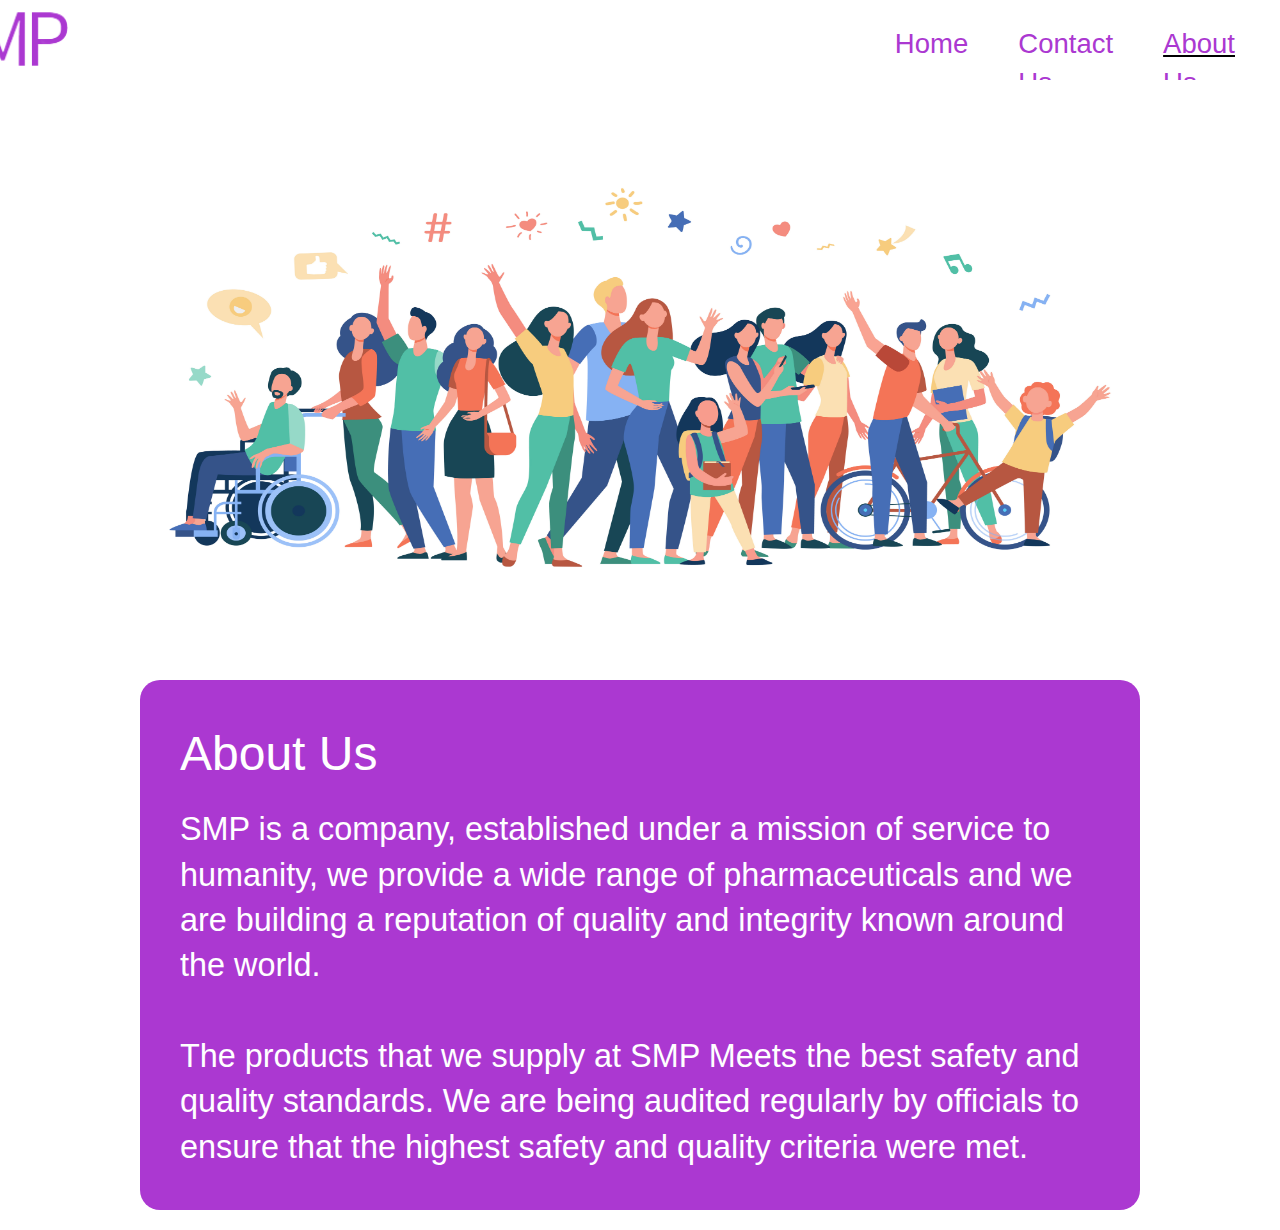
<file: aboutus.html>
<!DOCTYPE html>
<html lang="en">
<head>
    <meta charset="UTF-8">
    <meta http-equiv="X-UA-Compatible" content="IE=edge">
    <meta name="viewport" content="width=device-width, initial-scale=1.0">
    <title>About US</title>

    <!-- Links -->
    <link href="style.css" rel="stylesheet" />
  
</head>
<body id="background__color">
    <nav id="navbar">
        <div id="navbar__brand">
            <img 
                src="./assests/Brand__logo.png"
                alt="logo"
                id="smp__logo"
            />
        </div>
        <div id="nav__items">
            <div>
                <p id="home" class="button">
                    <a href="index.html" id="navigationToHome">Home</a>
                </p>
            </div>
            <div>
                <p id="contactUs" class="button">
                    <a href="contact.html" id="navigationToContact">Contact Us</a>
                </p>
            </div>
            <div>
                <p id="aboutUs" class="button" style="text-decoration: underline;">
                    <a href="aboutus.html" id="navigationToAboutus">About Us</a>
                </p>
            </div>
        </div>
    </nav>
    <div id="aboutUs__image">
        <img 
            src="./assests/6583.jpg"
            alt="aboutUS"
            id="aboutUs__image1"
        />
    </div>
    <div class="container">
        <div id="text__size">
            <h1 id="aboutUsHeader">About Us</h1>
            <p id="aboutUsContent">
                SMP is a company, established under a mission of service to humanity, we provide a
                wide range of pharmaceuticals and we are building a reputation of quality and integrity known
                around the world.<br><br>
                The products that we supply at SMP Meets the best safety and quality standards. We are being
                audited regularly by officials to ensure that the highest safety and quality criteria were met.
            </p>
        </div>
    </div>
</body>
</html>
</file>
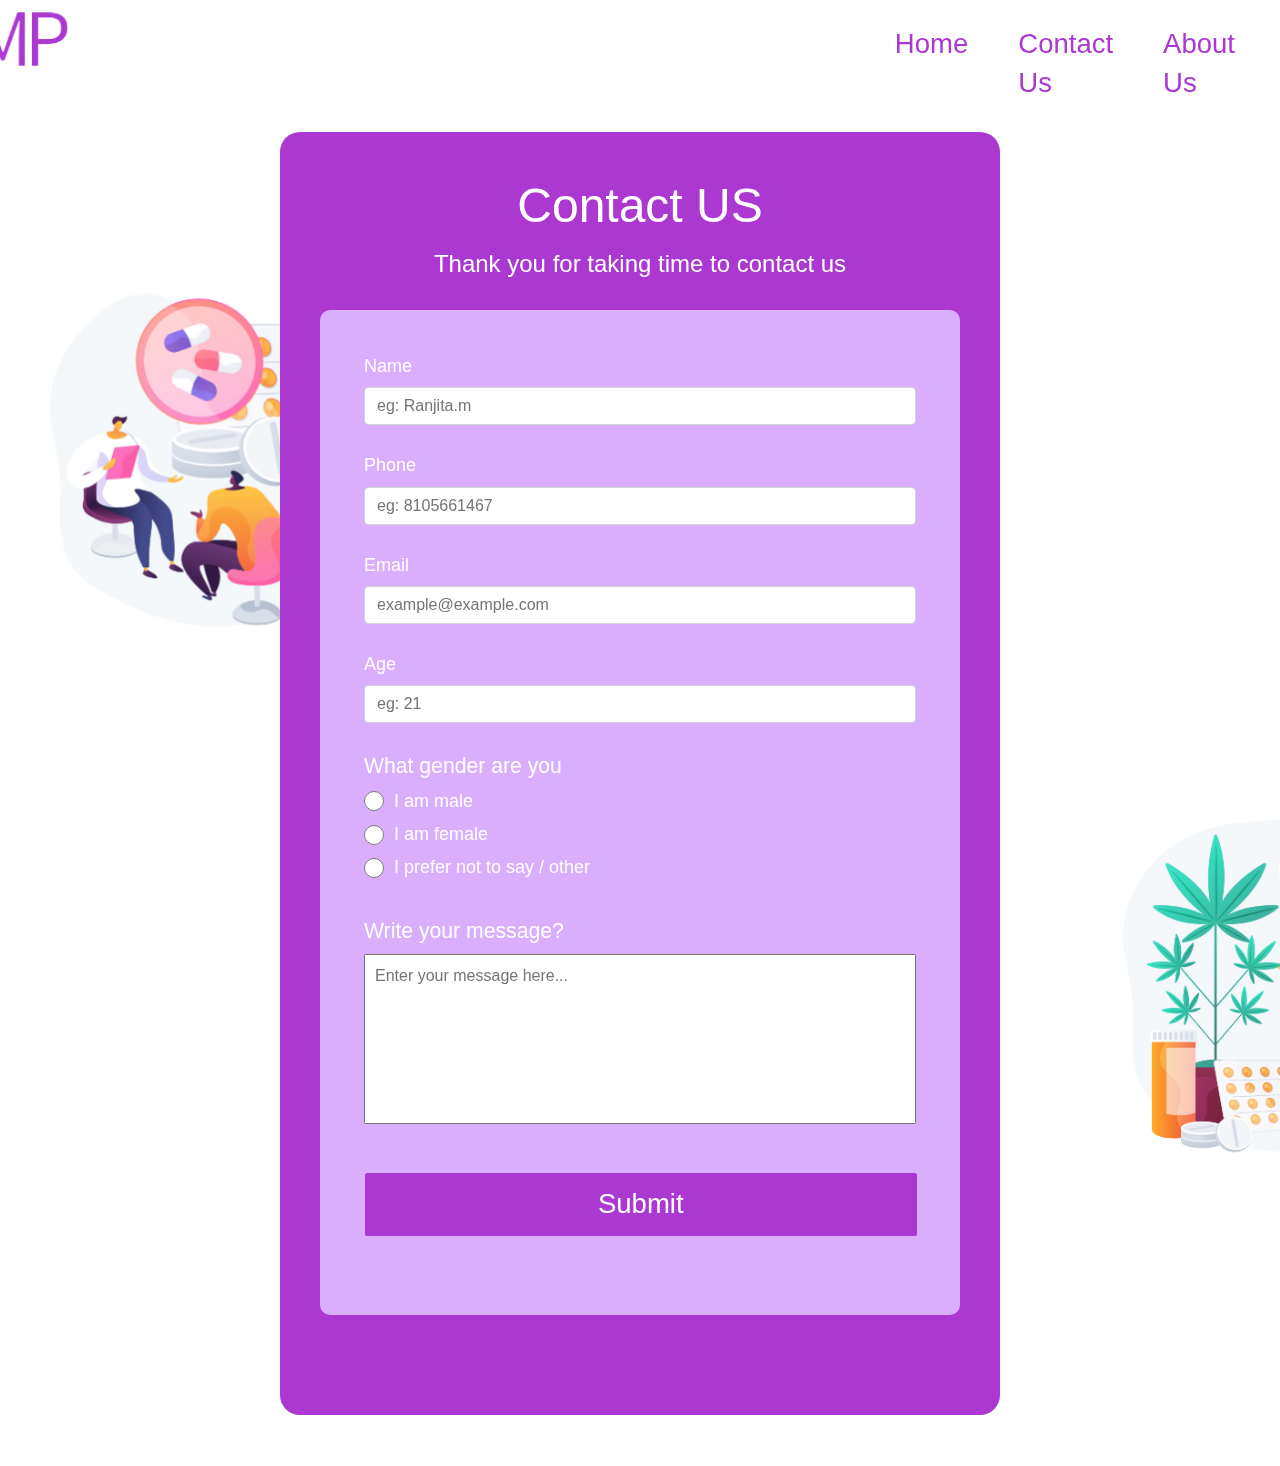
<file: contact.html>
<!DOCTYPE html>
<html lang="en">
<head>
    <meta charset="UTF-8">
    <meta http-equiv="X-UA-Compatible" content="IE=edge">
    <meta name="viewport" content="width=device-width, initial-scale=1.0">
    <title>Contact Us</title>

    <!-- Links -->
    <link href="style.css" rel="stylesheet" />
    <link href="contactus.css" rel="stylesheet" />
    
</head>
<body>
    <nav id="navbar">
        <div id="navbar__brand">
            <img 
                src="./assests/Brand__logo.png"
                alt="logo"
                id="smp__logo"
            />
        </div>
        <div id="nav__items">
            <div>
                <p id="home" class="button">
                    <a href="index.html" id="navigationToHome">Home</a>
                </p>
            </div>
            <div>
                <p id="contactUs" class="button" style="text-decoration: underline;">
                    <a href="contact.html" id="navigationToContact">Contact Us</a>
                </p>
            </div>
            <div>
                <p id="aboutUs" class="button">
                    <a href="aboutus.html" id="navigationToAboutus">About Us</a>
                </p>
            </div>
        </div>
    </nav>

    <div id="contactUs__image1">
        <img 
            src="./assests/Wavy_Med-08_Single-10.jpg"
            alt="decorative image"
            id="contactUs__image1_1"
        />
    </div>

    <!--Contact us form-->
    <main class="container">
        <header class="header">
            <h1 id="title" class="text-center">Contact US</h1>
            <p id="description" class="description text-center">Thank you for taking time to contact us</p>
        </header>
        <form id="survey-form" action="contact.php" method="POST">
            <div id="form__padding">
                <div class="form__elements">
                    <label id="name-label" for="name">
                        Name
                    </label>
                    <input 
                        type="text"
                        name="name"
                        placeholder="eg: Ranjita.m" 
                        id="name"
                        class="form__element__control"
                        required
                    />
                </div>
                <div class="form__elements">
                    <label id="number-label" for="age">
                        Phone
                    </label>
                    <input  
                        type="number"
                        name="phone"
                        placeholder="eg: 8105661467" 
                        id="number"
                        min="10"                            
                        class="form__element__control"
                        required
                    />
                </div>
                <div class="form__elements">
                    <label id="email-label" for="email">
                        Email
                    </label>
                    <input 
                        type="email"
                        name="email"
                        placeholder="example@example.com" 
                        id="email"
                        class="form__element__control"
                        required
                    />
                </div>
                <div class="form__elements">
                    <label id="number-label" for="age">
                        Age
                    </label>
                    <input  
                        type="number"
                        name="age"
                        placeholder="eg: 21" 
                        id="number"
                        min="10"                            
                        max="70"
                        class="form__element__control"
                        required
                    />
                </div>
                <div class="form__elements">
                    <p class="questions">What gender are you</p>                        
                    <label for="male">
                        <input 
                            type="radio" 
                            id="male"
                            name="gender" 
                            value="male"
                            class="radio__input"
                        />
                        I am male
                    </label>
                    <label for="female">
                        <input 
                            type="radio" 
                            id="female"
                            name="gender"
                            value="female"
                            class="radio__input"
                        />
                        I am female
                    </label>
                    <label>
                        <input 
                            type="radio" 
                            id="other"
                            name="gender"
                            value="other"
                            class="radio__input"
                        />
                    I prefer not to say / other
                    </label>
                </div>
                <div class="form__elements">
                    <p>Write your message?</p>
                    <textarea 
                        id="comments"
                        class="input-textarea"
                        name="comment"
                        placeholder="Enter your message here..."
                    ></textarea>
                </div>
                <div class="form__elements">
                    <button 
                        type="submit" 
                        id="submit" 
                        class="submit-button button"
                        onclick="submit()"    
                    >
                    Submit
                    </button>
                </div>
            </div> 
        </form>
    </main>
    <div id="contactUs__image2">
        <img 
            src="./assests/Wavy_Lst-21_Single-07.jpg"
            alt="decorative image"
            id="contactUs__image2_1"
        />
    </div>
</body>
</html>
</file>
<file: style.css>
*{
    margin: 0;
    padding: 0;
    box-sizing: border-box;
}

/*Global*/
body {
    font-family: 'Roboto', sans-serif;
    font-size: 1rem;
    font-weight: 380;
    line-height: 1.4;
}

h1 {
    font-size: 3rem;
    font-weight: 450;
    line-height: 1.4;
}

a {
    text-decoration: none;
    color: #AB38D1;
}

p {
    font-size: 2.025rem;
}

li {
    list-style: none;
    font-size: 1.2rem;
    padding-top: 4px;
}

header {
    font-size: 2.4rem;
    padding-bottom: 19px;
}

textarea {
    resize: none;
}

footer {
    margin-top: 3rem;
    display: flex;
    flex-direction: row;
    align-items: center;
    justify-content: space-evenly;
    border-radius: 1rem 1rem 0 0;
    background-image: linear-gradient(
            to right,
            #D9AEFD 0%,
            #dd2476 51%,
            #AB38D1 100%
    );
}

footer > img {
    width: 300px;
}

footer > ul {
    margin-top: -1rem;
    color: #fff;
}

footer > ul > li {
    margin: 5px 0;
}

/*Custom*/

#container {
    margin: 0 10px 0 10px;
}

/****************************NAVBAR***************************/
#navbar {
    display: flex;
    height: 80px;
    justify-content: right;
}

#navbar__brand {
    width: auto;
    display: flex;
}

#brand__text {
    color: #AB38D1;
}

#hero__logo {
    height: 350px;
    margin-top: -260px;
    display:flex;
}

#logo {
    height: inherit;
    width: auto;
    margin-top: -260px;
    padding-left: 10px;
}

#nav__items {
    display: flex;
    font-size: 28px;
    padding-right: 20px;
}

.button {
    font-size: 1.72rem;
    border-radius: 10px;
    margin: 15px;
    padding: 10px;
}

/*************************************************************/
#background__color {
    background-color: #fff;
}

.container {
    margin: 5px 140px 20px 140px;
    background-color: #AB38D1;
    color: #fff;
    padding: 40px;
    border-radius: 20px;
}

#aboutUsHeader{
    margin-bottom: 20px;
}

#text__size {
    font-size: 1.4rem;
}

/***********************HERO SECTION****************************/
#hero__section {
    display: flex;
    flex-direction: row;
    justify-content: space-around;
}

#hero__logo {
    margin-top: 108px;
    margin-left: -19px;
    display: flex;
    flex-direction: column;
    padding-left: 20px;
}

#hero__text {
    font-size: 1.7em;
    padding-top: 20px;
    padding-left: 20px;
}

#logo__text {
    margin-top: -79px;
}

#hero__image {
    width: 800px;
}

#hero__image1 {
    width: inherit;
    margin-top: 10px;
    margin-left: 10px;
    flex-grow: 7;
}

/*Deal Section*/

#dealers__section {
    display: flex;
}

#deal__image {
    width: 800px;
}

#deal__image1 {
    width: inherit;
    margin: 40px 0 0 10px;
}

#deal__items {
    margin: 120px 0 0 80px;

}

/*quote Section*/
.quote__container {
    position: relative;
    margin-top: 4rem;
    align-items: center;
    display: flex;
    flex-direction: column;
    justify-content: center;
    height: 200px;
    width: 100%;
    border-radius: 13px;
    background: url("./assests/19198627.jpg")
    center center / cover no-repeat;
}
  
.quote_image_overlay {
position: absolute;
height: 200px;
width: 100%;
border-radius: 13px;
background-color: #0a4065;
opacity: 49%;
}
.quote_image_text {
color: #fff;
z-index: 3;
margin: 0 1rem;
text-align: center;
font-size: 3rem;
font-weight: 500;
line-height: 1.2;
}

#smp__logo {
    padding-right: 800px;
}

#aboutUs__image {
    width: 100%;
    height: 595px;
}

#aboutUs__image1 {
    width: inherit;
    height: inherit;
}

#footer__flex {
    display: flex;
    flex-direction: column;
}

#footer__contact__details{
    padding-bottom: 18px;
}

.text {
  color: white;
  font-size: 20px;
  position: absolute;
  top: 50%;
  left: 50%;
  transform: translate(-50%, -50%);
  -ms-transform: translate(-50%, -50%);
  white-space: nowrap;
}

.svg-inline--fa {
  vertical-align: -0.200em;
}

.rounded__social__buttons {
  text-align: center;
}

.rounded__social__buttons .social__button {
  display: inline-block;
  position: relative;
  cursor: pointer;
  width: 3.125rem;
  height: 3.125rem;
  border: 0.125rem solid transparent;
  padding: 0;
  text-decoration: none;
  text-align: center;
  color: #fefefe;
  font-size: 1.5625rem;
  font-weight: normal;
  line-height: 2em;
  border-radius: 1.6875rem;
  transition: all 0.5s ease;
  margin-right: 0.25rem;
  margin-bottom: 0.25rem;
}

.rounded__social__buttons .social__button:hover, .rounded__social__buttons .social__button:focus {
  -webkit-transform: rotate(360deg);
      -ms-transform: rotate(360deg);
          transform: rotate(360deg);
}

.rounded__social__buttons .fa-twitter, .fa-facebook-f, .fa-linkedin, .fa-youtube, .fa-instagram {
  font-size: 25px;
}

.rounded__social__buttons .social__button.facebook {
  background: #3b5998;
}

.rounded__social__buttons .social__button.facebook:hover, .rounded__social__buttons .social__button.facebook:focus {
  color: #3b5998;
  background: #fefefe;
  border-color: #3b5998;
}

.rounded__social__buttons .social__button.twitter {
  background: #55acee;
}

.rounded__social__buttons .social__button.twitter:hover, .rounded__social__buttons .social__button.twitter:focus {
  color: #55acee;
  background: #fefefe;
  border-color: #55acee;
}

.rounded__social__buttons .social__button.linkedin {
  background: #007bb5;
}

.rounded__social__buttons .social__button.linkedin:hover, .rounded__social__buttons .social__button.linkedin:focus {
  color: #007bb5;
  background: #fefefe;
  border-color: #007bb5;
}

.rounded__social__buttons .social__button.youtube {
  background: #bb0000;
}

.rounded__social__buttons .social__button.youtube:hover, .rounded__social-buttons .social__button.youtube:focus {
  color: #bb0000;
  background: #fefefe;
  border-color: #bb0000;
}

.rounded__social__buttons .social__button.instagram {
  background: #125688;
}

.rounded__social__buttons .social__button.instagram:hover, .rounded__social__buttons .social__button.instagram:focus {
  color: #125688;
  background: #fefefe;
  border-color: #125688;
}
</file>
<file: contactus.css>
:root {
    --color-white: #fff;
    --color-lightblue-alpha: #D9AEFD;
    --color-blue: #AB38D1;
  }
  
  *,
  *::before,
  *::after {
    box-sizing: border-box;
  }
  
  .container {
    width: 100%;
    margin: 3.22rem auto;
  }
  
  
  body {
    font-family: 'Roboto', sans-serif;
    font-size: 1rem;
    font-weight: 380;
    line-height: 1.4;
    color: var(--color-white);
    margin: 0;
  }
  
  body::before {
    content: '';
    position: fixed;
    top: 0;
    left: 0;
    height: 100%;
    width: 100%;
    z-index: -1;
    background-color: #fff;
  }
  
  h1 {
    font-size: 3rem;
    font-weight: 450;
    line-height: 1.4;
  }
  
  #description {
    font-size: 1.5rem;
  }
  
  #survey-form{
    border-radius: 10px;
    margin-bottom: 60px;
  }
  
  p {
    font-size: 1.325rem;
  }
  
  h1,
  p {
    margin-top: 0;
    margin-bottom: 0.5rem;
  }
  
  label {
    display: flex;
    align-items: center;
    font-size: 1.125rem;
    margin-bottom: 0.5rem;
  }
  
  input,
  button,
  select,
  textarea {
    margin: 0;
    font-family: inherit;
    font-size: inherit;
    line-height: inherit;
  }
  
  button {
    border: none;
    border-radius: 15px;
  }
  
  button:hover {
    background-color: white;
    color:var(--color-blue)
  }
  
  @media (min-width: 576px) {
    .container {
      max-width: 540px;
    }
  }
  
  @media (min-width: 768px) {
    .container {
      max-width: 720px;
    }
  }
  
  .header {
    padding: 0 0.625rem;
    margin-bottom: 1.875rem;
  }
  
  .description {
    font-weight: 200;
  }
  
  .text-center {
    text-align: center;
  }
  
  button {
    padding: 1.6rem;
  }
  
  form {
    background: var(--color-lightblue-alpha);
    padding: 2.5rem 0.625rem;
    border-radius: 0.25rem;
  }
  
  @media (min-width: 480px) {
    form {
      padding: 2.5rem;
    }
  }
  
  .form__elements {
    margin: 0 auto 1.25rem auto;
    padding: 0.25rem;
  }
  
  .form__element__control{
    display: block;
    width: 100%;
    height: 2.375rem;
    padding: 0.375rem 0.75rem;
    color: #495057;
    background-color: #fff;
    background-clip: padding-box;
    border: 1px solid #ced4da;
    border-radius: 0.25rem;
    transition: border-color 0.15s ease-in-out, box-shadow 0.15s ease-in-out;
  }
  
  .radio__input,
  .checkbox__input
   {
    display: inline-block;
    margin-right: 0.625rem;
    min-height: 1.25rem;
    min-width: 1.25rem;
  }
  
  .input-textarea {
    min-height: 170px;
    width: 100%;
    padding: 0.625rem;
    resize: none;
  }
  
  .submit-button {
    display: block;
    width: 100%;
    margin-left: 0.05rem;
    padding: 0.75rem;
    background: var(--color-blue);
    color: inherit;
    border-radius: 2px;
    cursor: pointer;
  }

  #contactUs__image1 {
    width: 440px;
    height: auto;
    position: absolute;
    z-index: -1;
    margin-top: 160px;
  }

  #contactUs__image1_1 {
    width: inherit;
    height: inherit;
  }

  #contactUs__image2 {
    width: 440px;
    height: auto;
    position: absolute;
    z-index: -1;
    margin-top: -700px;
    padding: 0 0 0 1070px;
  }

  #contactUs__image2_1 {
    width: inherit;
    height: inherit;
  }
</file>
